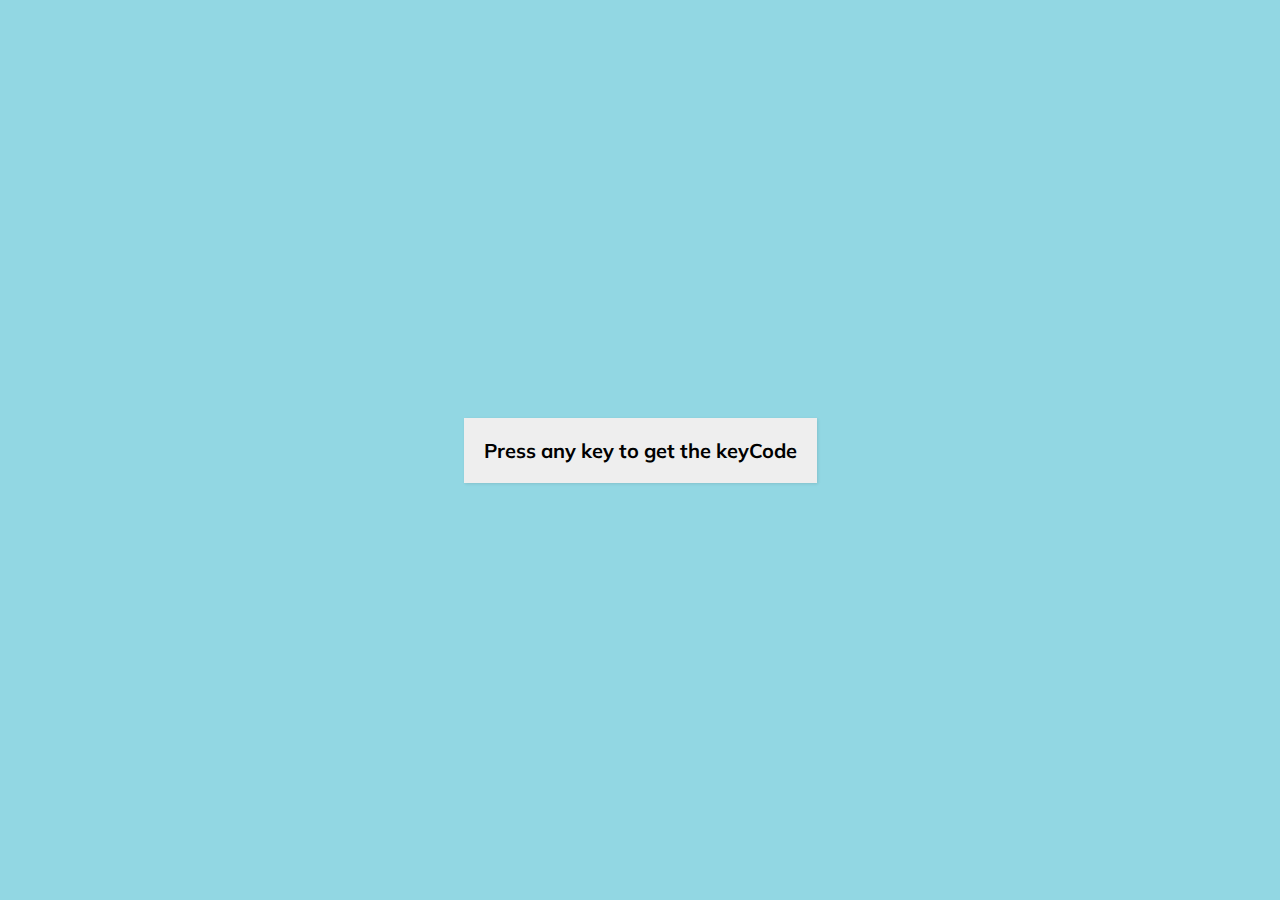
<file: event KeyCode/index.html>
<!DOCTYPE html>
<html lang="en">
  <head>
    <meta charset="UTF-8" />
    <meta name="viewport" content="width=device-width, initial-scale=1.0" />
    <!-- <link
      rel="stylesheet"
      href="https://cdnjs.cloudflare.com/ajax/libs/font-awesome/5.15.1/css/all.min.css"
      integrity="sha512-+4zCK9k+qNFUR5X+cKL9EIR+ZOhtIloNl9GIKS57V1MyNsYpYcUrUeQc9vNfzsWfV28IaLL3i96P9sdNyeRssA=="
      crossorigin="anonymous"
    /> -->
    <link rel="stylesheet" href="style.css" />
    <title>Event KeyCodes</title>
  </head>
  <body>
    <div id="insert">
      <div class="key">Press any key to get the keyCode</div>
    </div>
    <script src="script.js"></script>
  </body>
</html>
</file>
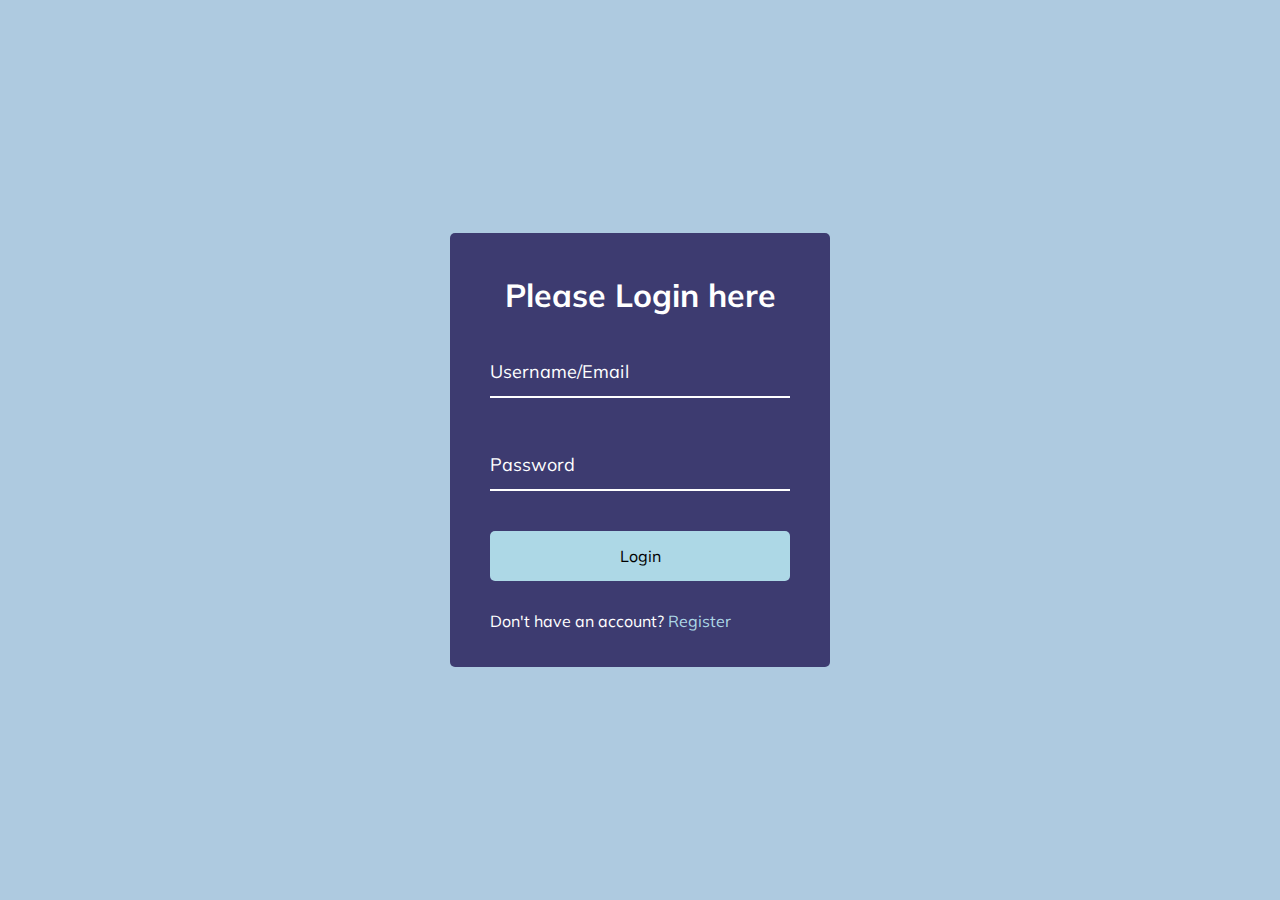
<file: form wave animation/index.html>
<!DOCTYPE html>
<html lang="en">
  <head>
    <meta charset="UTF-8" />
    <meta name="viewport" content="width=device-width, initial-scale=1.0" />
    <link rel="stylesheet" href="style.css" />
    <title>Form Input Wave</title>
  </head>
  <body>
    <div class="container">
      <h1>Please Login here</h1>
      <form>
        <div class="form-control">
          <input type="text" required />
          <label>Username/Email</label>
        </div>
        <div class="form-control">
          <input type="password" required />
          <label>Password</label>
        </div>
        <button class="btn">Login</button>
        <p class="text">Don't have an account? <a href="#">Register</a></p>
      </form>
    </div>
    <script src="script.js"></script>
  </body>
</html>
</file>
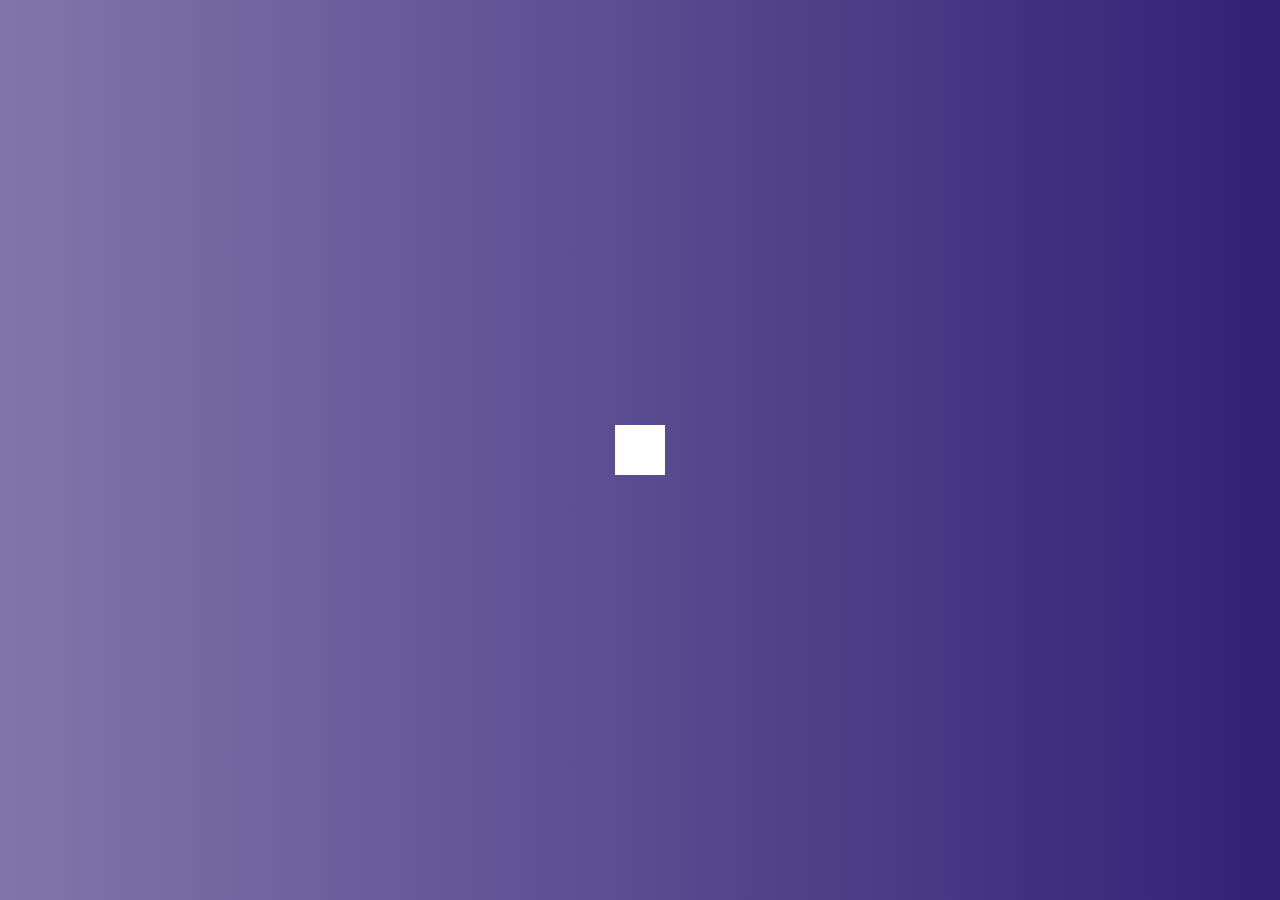
<file: hidden search bar/index.html>
<!DOCTYPE html>
<html lang="en">
  <head>
    <meta charset="UTF-8" />
    <meta name="viewport" content="width=device-width, initial-scale=1.0" />
    <link
      rel="stylesheet"
      href="https://cdnjs.cloudflare.com/ajax/libs/font-awesome/5.15.1/css/all.min.css"
      integrity="sha512-+4zCK9k+qNFUR5X+cKL9EIR+ZOhtIloNl9GIKS57V1MyNsYpYcUrUeQc9vNfzsWfV28IaLL3i96P9sdNyeRssA=="
      crossorigin="anonymous"
    />
    <link rel="stylesheet" href="style.css" />
  </head>
  <body>
    <div class="search">
      <input type="text" class="input" placeholder="Search..." />
      <button class="btn"><i class="fas fa-search"></i></button>
    </div>
    <script src="script.js"></script>
  </body>
</html>
</file>
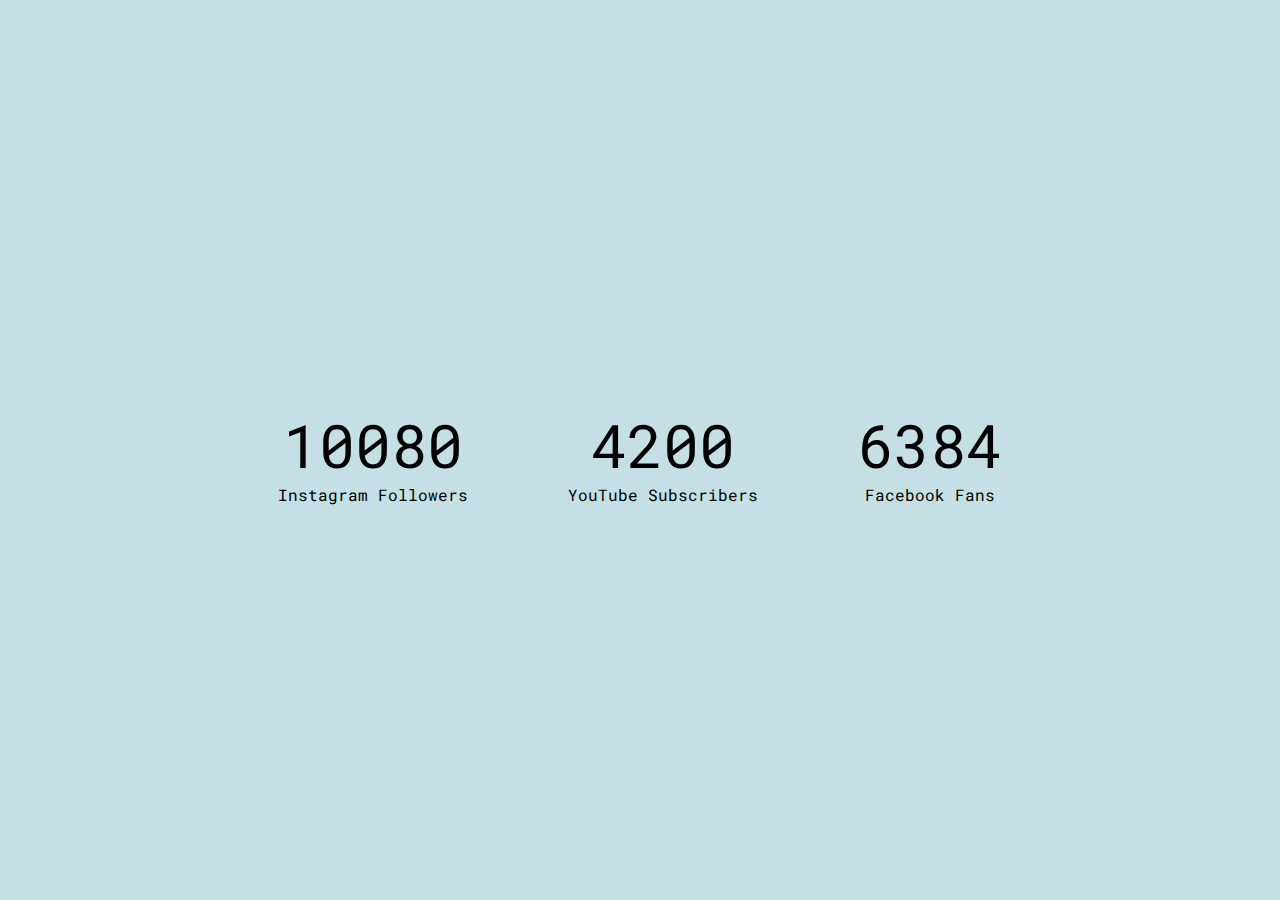
<file: incrementing counter/index.html>
<!DOCTYPE html>
<html lang="en">
  <head>
    <meta charset="UTF-8" />
    <meta name="viewport" content="width=device-width, initial-scale=1.0" />
    <link
      rel="stylesheet"
      href="https://cdnjs.cloudflare.com/ajax/libs/font-awesome/5.15.1/css/all.min.css"
      integrity="sha512-+4zCK9k+qNFUR5X+cKL9EIR+ZOhtIloNl9GIKS57V1MyNsYpYcUrUeQc9vNfzsWfV28IaLL3i96P9sdNyeRssA=="
      crossorigin="anonymous"
    />
    <link rel="stylesheet" href="style.css" />
    <title>Increment Counter</title>
  </head>
  <body>
    <div class="counter-container">
      <i class="fab fa-instagram fa-3x"></i>
      <div class="counter" data-target="12000"></div>
      <span>Instagram Followers</span>
    </div>
    <div class="counter-container">
      <i class="fab fa-youtube fa-3x"></i>
      <div class="counter" data-target="5000"></div>
      <span>YouTube Subscribers</span>
    </div>
    <div class="counter-container">
      <i class="fab fa-facebook fa-3x"></i>
      <div class="counter" data-target="7500"></div>
      <span>Facebook Fans</span>
    </div>
    <script src="script.js"></script>
  </body>
</html>
</file>
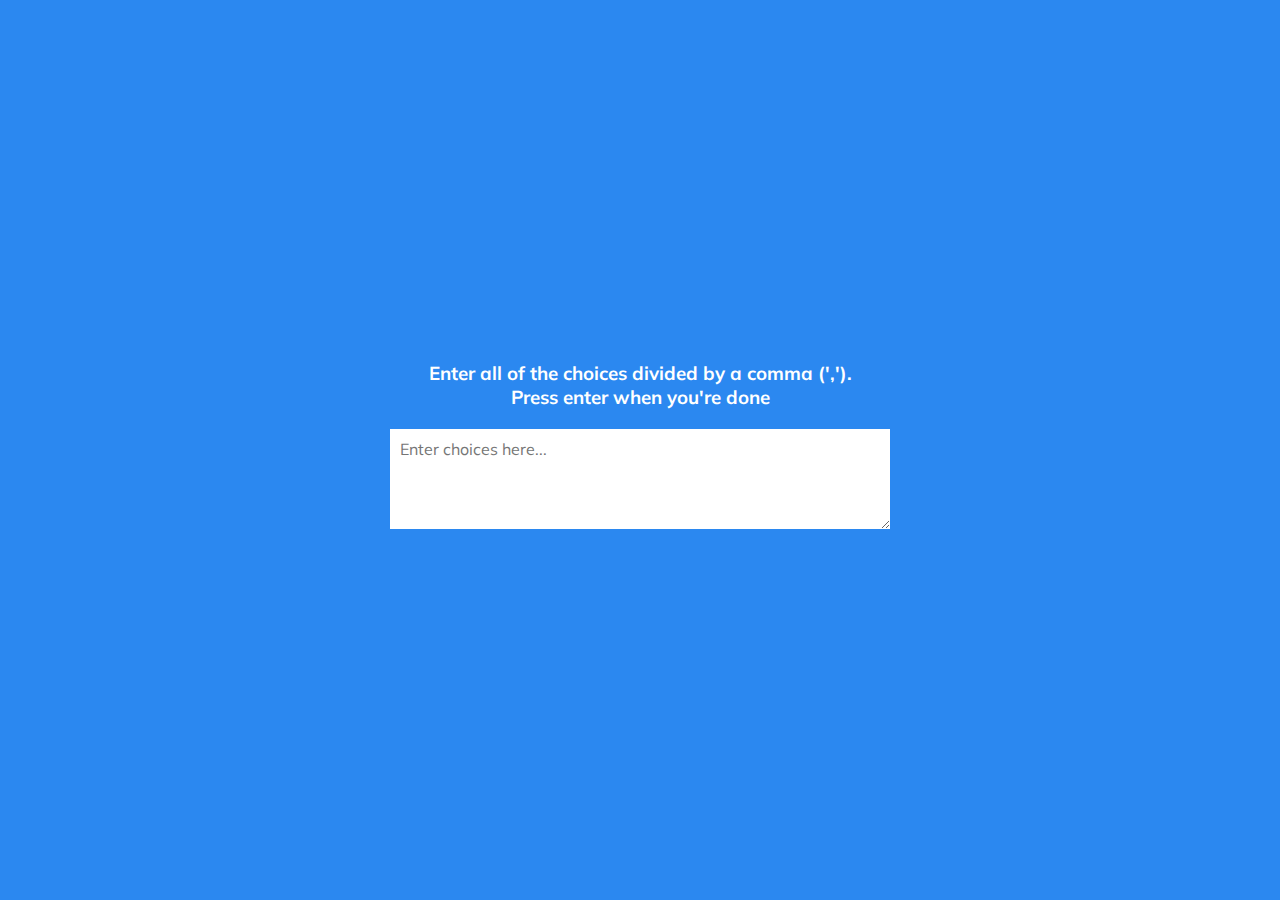
<file: random choice picker/index.html>
<!DOCTYPE html>
<html lang="en">
  <head>
    <meta charset="UTF-8" />
    <meta name="viewport" content="width=device-width, initial-scale=1.0" />
    <link rel="stylesheet" href="style.css" />
    <title>Random Choice Picker</title>
  </head>
  <body>
    <div class="container">
      <h3>
        Enter all of the choices divided by a comma (',').<br />
        Press enter when you're done
      </h3>
      <textarea placeholder="Enter choices here..." id="textarea"></textarea>
    </div>
    <div id="tags"></div>
    <script src="script.js"></script>
  </body>
</html>
</file>
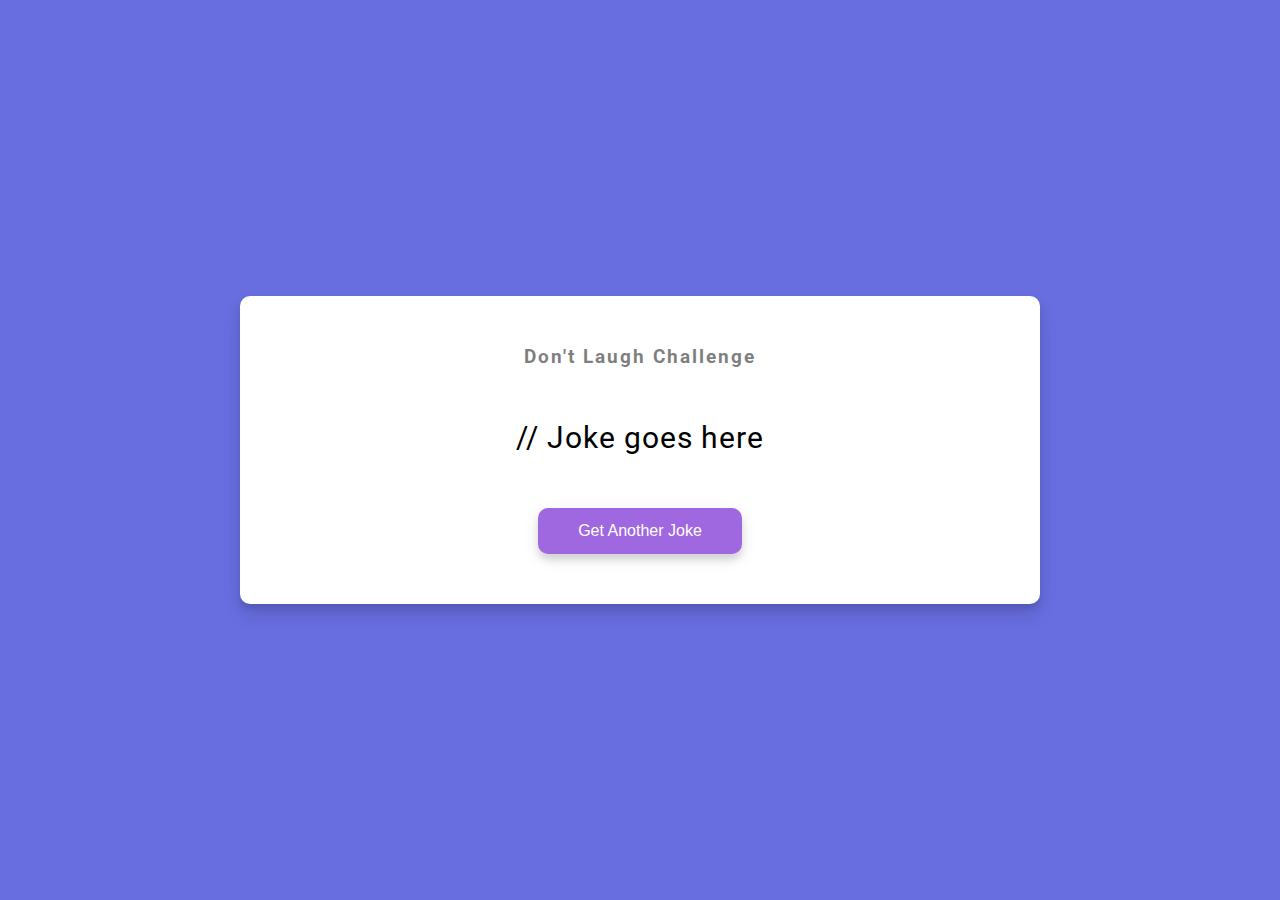
<file: random jokes/index.html>
<!DOCTYPE html>
<html lang="en">
  <head>
    <meta charset="UTF-8" />
    <meta name="viewport" content="width=device-width, initial-scale=1.0" />
    <link rel="stylesheet" href="style.css" />
    <title>Jokes</title>
  </head>
  <body>
    <div class="container">
      <h3>Don't Laugh Challenge</h3>
      <div id="joke" class="joke">// Joke goes here</div>
      <button id="jokeBtn" class="btn">Get Another Joke</button>
    </div>
    <script src="script.js"></script>
  </body>
</html>
</file>
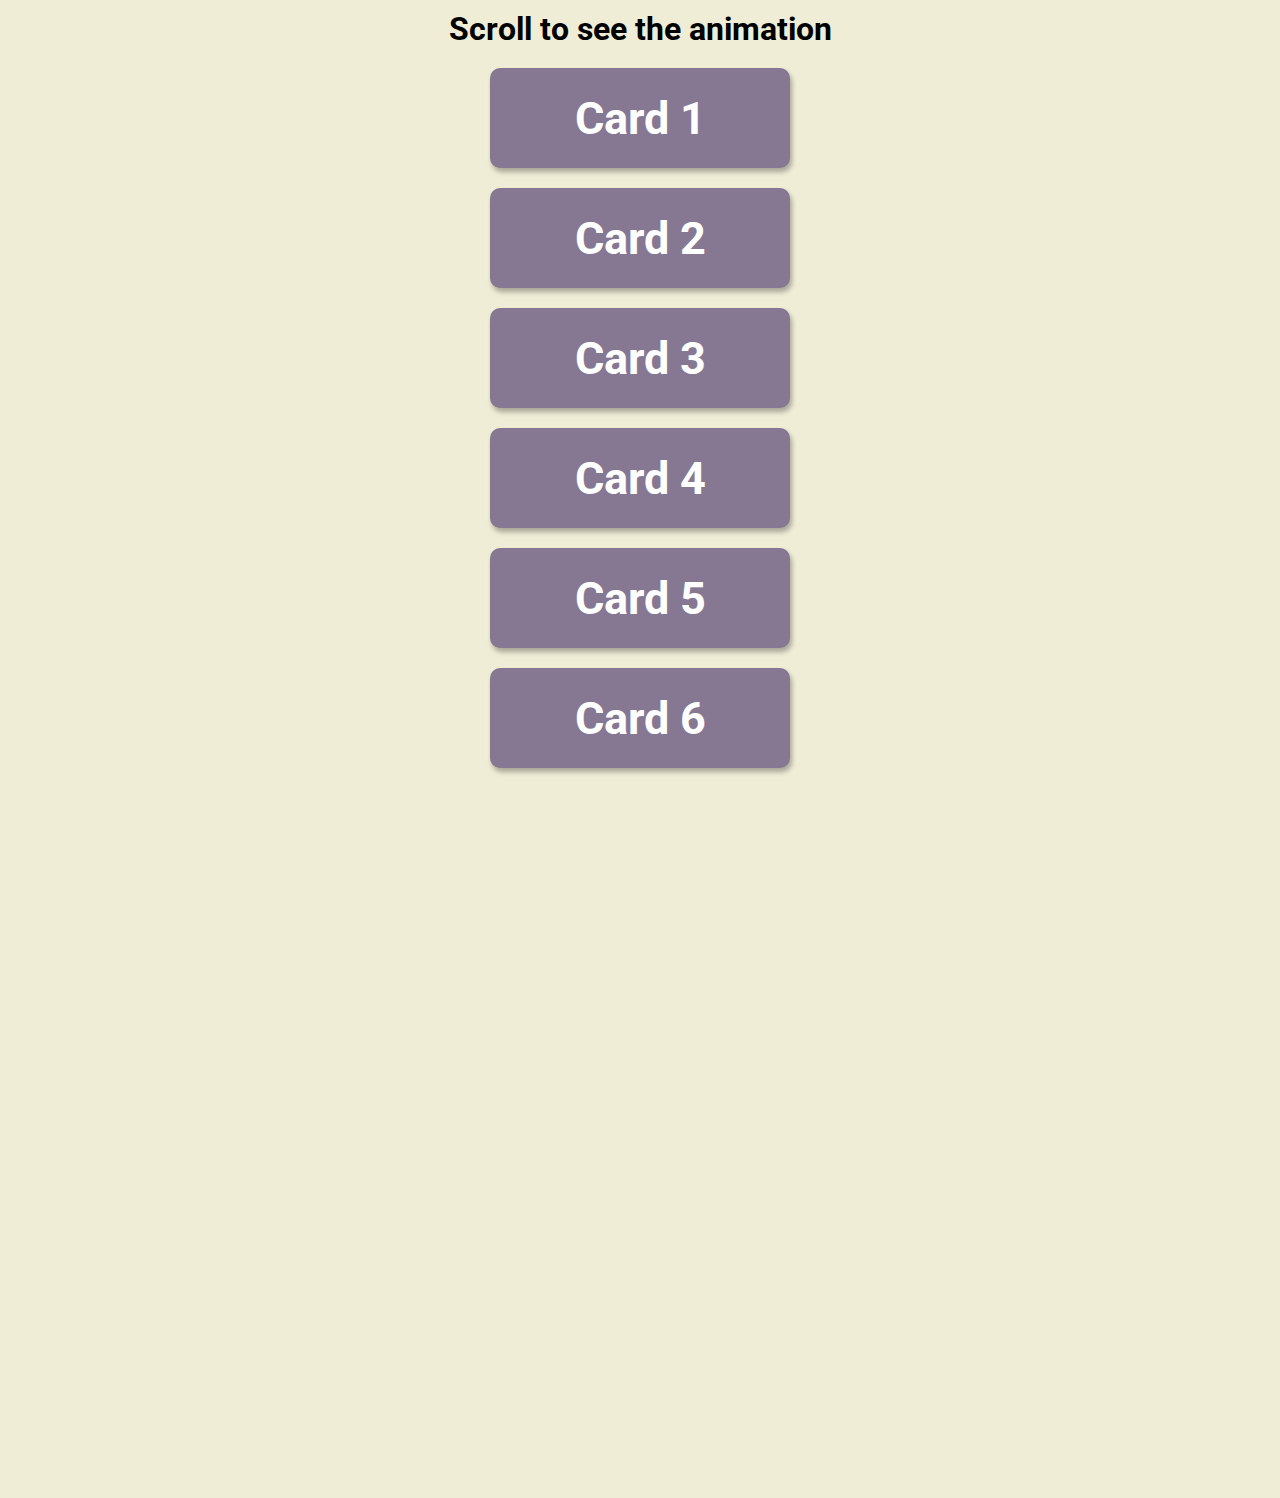
<file: scroll animation/index.html>
<!DOCTYPE html>
<html lang="en">
  <head>
    <meta charset="UTF-8" />
    <meta name="viewport" content="width=device-width, initial-scale=1.0" />
    <link rel="stylesheet" href="style.css" />
    <title>Scroll Animation</title>
  </head>
  <body>
    <h1>Scroll to see the animation</h1>
    <div class="box"><h2>Card 1</h2></div>
    <div class="box"><h2>Card 2</h2></div>
    <div class="box"><h2>Card 3</h2></div>
    <div class="box"><h2>Card 4</h2></div>
    <div class="box"><h2>Card 5</h2></div>
    <div class="box"><h2>Card 6</h2></div>
    <div class="box"><h2>Card 7</h2></div>
    <div class="box"><h2>Card 8</h2></div>
    <div class="box"><h2>Card 9</h2></div>
    <div class="box"><h2>Card 10</h2></div>
    <div class="box"><h2>Card 11</h2></div>
    <div class="box"><h2>Card 12</h2></div>
    <script src="script.js"></script>
  </body>
</html>
</file>
<file: event KeyCode/style.css>
@import url("https://fonts.googleapis.com/css2?family=Muli&display=swap");

* {
  box-sizing: border-box;
}

body {
  background-color: #92d7e3;
  font-family: "Muli", sans-serif;
  display: flex;
  align-items: center;
  justify-content: center;
  text-align: center;
  height: 100vh;
  overflow: hidden;
  margin: 0;
}

.key {
  background-color: #eee;
  box-shadow: 1px 1px 3px rgba(0, 0, 0, 0.1);
  display: inline-flex;
  align-items: center;
  font-size: 20px;
  font-weight: bold;
  padding: 20px;
  flex-direction: column;
  margin: 10px;
  min-width: 150px;
  position: relative;
}

.key small {
  position: absolute;
  top: -24px;
  left: 0;
  text-align: center;
  width: 100%;
  color: #555;
  font-size: 14px;
}

.red {
  color: #ab5052;
}

.green {
  color: #60986f;
}
</file>
<file: form wave animation/style.css>
@import url("https://fonts.googleapis.com/css2?family=Muli&display=swap");

* {
  box-sizing: border-box;
}

body {
  font-family: "Muli", sans-serif;
  background-color: rgb(174, 202, 224);
  color: #fff;
  display: flex;
  flex-direction: column;
  align-items: center;
  justify-content: center;
  height: 100vh;
  overflow: hidden;
  margin: 0;
}

.container {
  background-color: rgba(18, 4, 68, 0.722);
  padding: 20px 40px;
  border-radius: 5px;
}

.container h1 {
  text-align: center;
  margin-bottom: 30px;
}

.container a {
  text-decoration: none;
  color: lightblue;
}

.btn {
  cursor: pointer;
  display: inline-block;
  width: 100%;
  background: lightblue;
  padding: 15px;
  font-family: inherit;
  font-size: 16px;
  border: 0;
  border-radius: 5px;
}

.btn:focus {
  outline: 0;
}

.btn:active {
  transform: scale(0.98);
}

.text {
  margin-top: 30px;
}

.form-control {
  position: relative;
  margin: 20px 0 40px;
  width: 300px;
}

.form-control input {
  background-color: transparent;
  border: 0;
  border-bottom: 2px #fff solid;
  display: block;
  width: 100%;
  padding: 15px 0;
  font-size: 18px;
  color: #fff;
}

.form-control input:focus,
.form-control input:valid {
  outline: 0;
  border-bottom-color: lightblue;
}

.form-control label {
  position: absolute;
  top: 15px;
  left: 0;
  pointer-events: none;
}

.form-control label span {
  display: inline-block;
  font-size: 18px;
  min-width: 5px;
  transition: 0.3s cubic-bezier(0.68, -0.55, 0.265, 1.55);
}

.form-control input:focus + label span,
.form-control input:valid + label span {
  color: lightblue;
  transform: translateY(-30px);
}
</file>
<file: hidden search bar/style.css>
@import url("https://fonts.googleapis.com/css2?family=Roboto:wght@400;700&display=swap");

* {
  box-sizing: border-box;
}

body {
  background-image: linear-gradient(90deg, #8076ab, #312175);
  font-family: "Roboto", sans-serif;
  display: flex;
  align-items: center;
  justify-content: center;
  height: 100vh;
  overflow: hidden;
  margin: 0;
}

.search {
  position: relative;
  height: 50px;
}

.search .input {
  background-color: #fff;
  border: 0;
  font-size: 18px;
  padding: 15px;
  height: 50px;
  width: 50px;
  transition: width 0.3s ease;
}

.btn {
  background-color: #fff;
  border: 0;
  cursor: pointer;
  font-size: 24px;
  position: absolute;
  top: 0;
  left: 0;
  height: 50px;
  width: 50px;
  transition: transform 0.3s ease;
}

.btn:focus,
.input:focus {
  outline: none;
}

.search.active .input {
  width: 200px;
}

.search.active .btn {
  transform: translateX(198px);
}
</file>
<file: incrementing counter/style.css>
@import url("https://fonts.googleapis.com/css2?family=Roboto+Mono&display=swap");

* {
  box-sizing: border-box;
}

body {
  background-color: #c4e0e4;
  color: #000000;
  font-family: "Roboto Mono", sans-serif;
  display: flex;
  align-items: center;
  justify-content: center;
  height: 100vh;
  overflow: hidden;
  margin: 0;
}

.counter-container {
  display: flex;
  flex-direction: column;
  justify-content: center;
  text-align: center;
  margin: 30px 50px;
}

.counter {
  font-size: 60px;
  margin-top: 10px;
}

@media (max-width: 580px) {
  body {
    flex-direction: column;
  }
}
</file>
<file: random choice picker/style.css>
@import url("https://fonts.googleapis.com/css2?family=Muli&display=swap");

* {
  box-sizing: border-box;
}

body {
  background-color: #2b88f0;
  font-family: "Muli", sans-serif;
  display: flex;
  flex-direction: column;
  align-items: center;
  justify-content: center;
  height: 100vh;
  overflow: hidden;
  margin: 0;
}

h3 {
  color: #fff;
  margin: 10px 0 20px;
  text-align: center;
}

.container {
  width: 500px;
}

textarea {
  border: none;
  display: block;
  width: 100%;
  height: 100px;
  font-family: inherit;
  padding: 10px;
  margin: 0 0 20px;
  font-size: 16px;
}

textarea:focus {
  outline: 0;
}

.tag {
  background-color: #f0932b;
  color: #fff;
  border-radius: 50px;
  padding: 10px 20px;
  margin: 0 5px 10px 0;
  font-size: 14px;
  display: inline-block;
}

.tag.highlight {
  background-color: #273c75;
}
</file>
<file: random jokes/style.css>
@import url("https://fonts.googleapis.com/css2?family=Roboto:wght@400;700&display=swap");

* {
  box-sizing: border-box;
}

body {
  background-color: #686de0;
  font-family: "Roboto", sans-serif;
  display: flex;
  flex-direction: column;
  align-items: center;
  justify-content: center;
  height: 100vh;
  overflow: hidden;
  margin: 0;
  padding: 20px;
}

.container {
  background-color: #fff;
  border-radius: 10px;
  box-shadow: 0 10px 20px rgba(0, 0, 0, 0.1), 0 6px 6px rgba(0, 0, 0, 0.1);
  padding: 50px 20px;
  text-align: center;
  max-width: 100%;
  width: 800px;
}

h3 {
  margin: 0;
  opacity: 0.5;
  letter-spacing: 2px;
}

.joke {
  font-size: 30px;
  letter-spacing: 1px;
  line-height: 40px;
  margin: 50px auto;
  max-width: 600px;
}

.btn {
  background-color: #9f68e0;
  color: #fff;
  border: 0;
  border-radius: 10px;
  box-shadow: 0 5px 15px rgba(0, 0, 0, 0.1), 0 6px 6px rgba(0, 0, 0, 0.1);
  padding: 14px 40px;
  font-size: 16px;
  cursor: pointer;
}

.btn:active {
  transform: scale(0.98);
}

.btn:focus {
  outline: 0;
}
</file>
<file: scroll animation/style.css>
@import url("https://fonts.googleapis.com/css2?family=Roboto:wght@400;700&display=swap");

* {
  box-sizing: border-box;
}

body {
  background-color: #efedd6;
  font-family: "Roboto", sans-serif;
  display: flex;
  flex-direction: column;
  align-items: center;
  justify-content: center;
  margin: 0;
  overflow-x: hidden;
}

h1 {
  margin: 10px;
}

.box {
  background-color: #867893;
  color: #fff;
  display: flex;
  align-items: center;
  justify-content: center;
  width: 300px;
  height: 100px;
  margin: 10px;
  border-radius: 10px;
  box-shadow: 2px 4px 5px rgba(0, 0, 0, 0.3);
  transform: translateX(400%);
  transition: transform 0.4s ease;
}

.box:nth-of-type(even) {
  transform: translateX(-400%);
}

.box.show {
  transform: translateX(0);
}

.box h2 {
  font-size: 45px;
}
</file>
